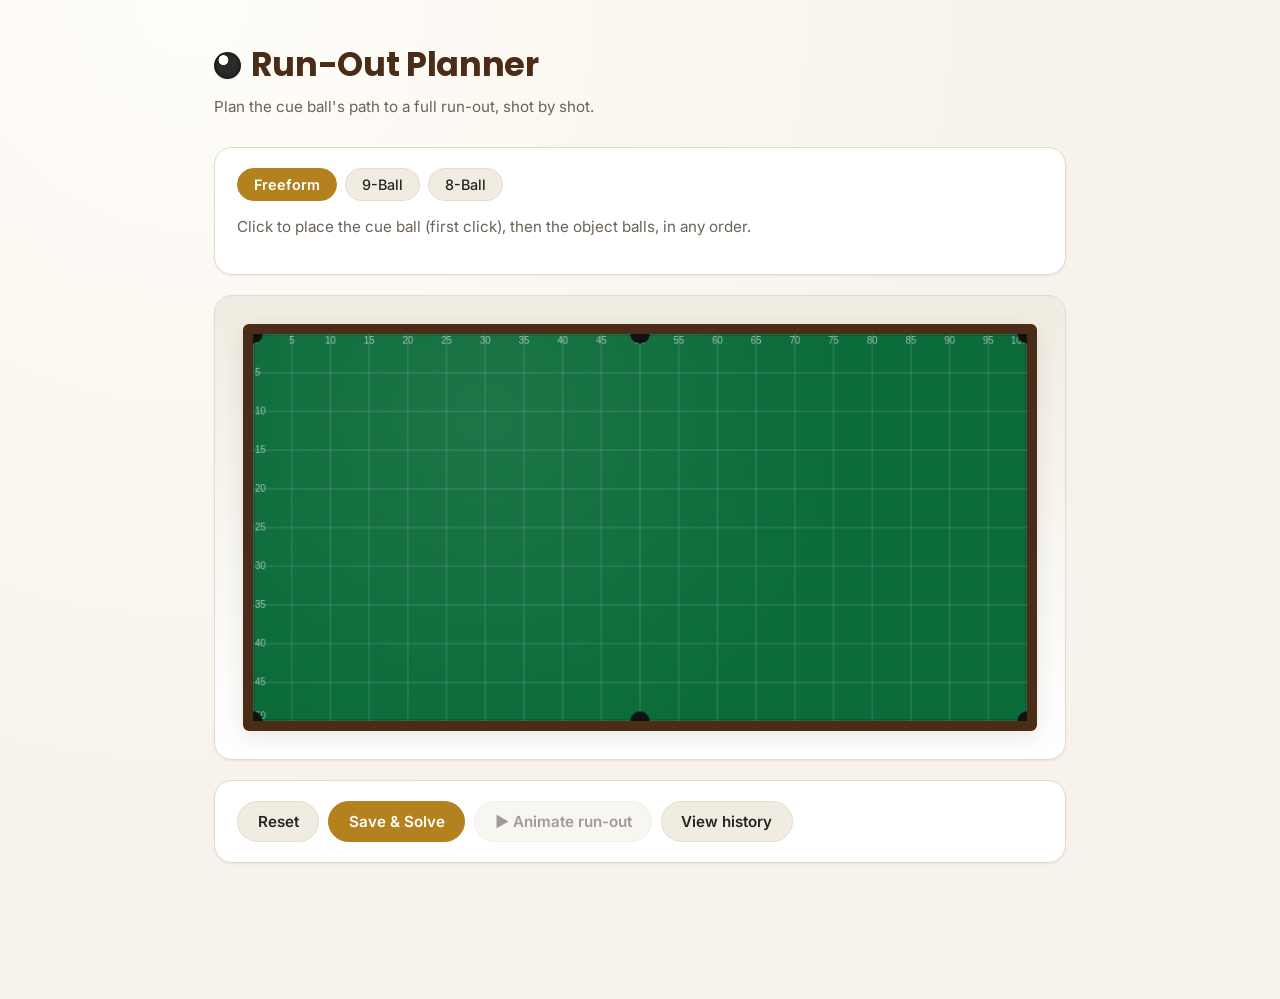
<file: ui/index.html>
<!doctype html>
<html lang="en">
<head>
  <meta charset="utf-8">
  <title>Run-Out Planner</title>
  <link rel="preconnect" href="https://fonts.googleapis.com">
  <link rel="preconnect" href="https://fonts.gstatic.com" crossorigin>
  <link href="https://fonts.googleapis.com/css2?family=Inter:wght@400;500;600;700&family=Poppins:wght@600;700&display=swap" rel="stylesheet">
  <link rel="stylesheet" href="css/style.css">
</head>
<body>
  <header class="app-header">
    <h1>Run-Out Planner</h1>
    <p class="app-tagline">Plan the cue ball's path to a full run-out, shot by shot.</p>
  </header>

  <main>
    <div class="panel">
      <div class="mode-tabs" id="mode-tabs">
        <button class="mode-tab active" data-mode="freeform">Freeform</button>
        <button class="mode-tab" data-mode="nine_ball">9-Ball</button>
        <button class="mode-tab" data-mode="eight_ball">8-Ball</button>
      </div>

      <p id="instructions">
        Click to place the cue ball (first click), then the object balls, in any order.
      </p>

      <div id="group-selector" class="group-selector" hidden>
        <span class="group-selector-label">Your balls:</span>
        <button type="button" class="group-choice" data-group="solids">Solids (1-7)</button>
        <button type="button" class="group-choice" data-group="stripes">Stripes (9-15)</button>
      </div>

      <div id="ball-palette" class="ball-palette" hidden></div>
    </div>

    <div class="panel table-panel">
      <canvas id="table" width="800" height="400"></canvas>
    </div>

    <div class="panel">
      <div class="controls">
        <button id="reset">Reset</button>
        <button id="solve">Save &amp; Solve</button>
        <button id="animate-runout" disabled>▶ Animate run-out</button>
        <button id="toggle-history">View history</button>
      </div>
    </div>

    <div id="result"></div>

    <div class="panel" id="history" hidden></div>
  </main>

  <script src="config.js"></script>
  <script src="js/table.js"></script>
</body>
</html>
</file>
<file: ui/css/style.css>
:root {
  --color-felt: #0b6b3a;
  --color-felt-dark: #064023;
  --color-wood: #4a2c17;
  --color-wood-light: #7a4a26;
  --color-accent: #b4811f;
  --color-accent-dark: #8f6718;
  --color-bg: #f7f3ec;
  --color-surface: #ffffff;
  --color-surface-alt: #f1ece1;
  --color-text: #2b2420;
  --color-text-muted: #6b6258;
  --color-border: #e3dccb;
  --color-danger: #b3261e;
  --color-danger-bg: #fadbd8;
  --color-success: #146c2e;
  --color-success-bg: #d7f2df;
  --shadow-sm: 0 1px 2px rgba(43, 36, 32, 0.08);
  --shadow-md: 0 6px 20px rgba(43, 36, 32, 0.10);
  --radius-md: 12px;
  --radius-lg: 18px;
}

* {
  box-sizing: border-box;
}

body {
  font-family: "Inter", system-ui, sans-serif;
  background: var(--color-bg);
  background-image: radial-gradient(circle at 15% 0%, #fffdf8 0%, var(--color-bg) 55%);
  max-width: 900px;
  margin: 0 auto;
  padding: 2.5rem 1.5rem 4rem;
  color: var(--color-text);
  line-height: 1.5;
}

/* The browser's own [hidden] rule only sets display: none, which any of our
   own "display: flex" rules below silently outranks (author styles beat the
   user-agent stylesheet regardless of selector specificity). Without this,
   toggling an element's `hidden` property in JS stops actually hiding it the
   moment it also has a custom display value, as .ball-palette and
   .group-selector both do. */
[hidden] {
  display: none !important;
}

.app-header {
  margin-bottom: 1.75rem;
}

.app-header h1 {
  font-family: "Poppins", "Inter", system-ui, sans-serif;
  font-size: 2.1rem;
  font-weight: 700;
  letter-spacing: -0.01em;
  margin: 0;
  color: var(--color-wood);
  display: flex;
  align-items: center;
  gap: 0.6rem;
}

.app-header h1::before {
  content: "";
  display: inline-block;
  width: 1.7rem;
  height: 1.7rem;
  border-radius: 50%;
  background:
    radial-gradient(circle at 35% 30%, #fff 0 18%, transparent 20%),
    radial-gradient(circle at 50% 50%, #2b2b2b 0 48%, #050505 100%);
  box-shadow: var(--shadow-sm);
  flex: 0 0 auto;
}

.app-tagline {
  margin: 0.35rem 0 0;
  color: var(--color-text-muted);
  font-size: 0.95rem;
}

.panel {
  background: var(--color-surface);
  border: 1px solid var(--color-border);
  border-radius: var(--radius-lg);
  box-shadow: var(--shadow-sm);
  padding: 1.25rem 1.4rem;
  margin-bottom: 1.25rem;
}

.mode-tabs {
  display: flex;
  gap: 0.5rem;
  margin-bottom: 0.9rem;
}

.mode-tab {
  padding: 0.45rem 1rem;
  border: 1px solid var(--color-border);
  border-radius: 999px;
  background: var(--color-surface-alt);
  color: var(--color-text);
  cursor: pointer;
  font-family: inherit;
  font-size: 0.9rem;
  font-weight: 500;
  transition: background 0.15s ease, color 0.15s ease, border-color 0.15s ease;
}

.mode-tab:hover {
  border-color: var(--color-accent);
}

.mode-tab.active {
  background: var(--color-accent);
  border-color: var(--color-accent);
  color: #fff;
  font-weight: 600;
}

#instructions {
  margin: 0 0 1rem;
  color: var(--color-text-muted);
  font-size: 0.95rem;
}

.group-selector {
  display: flex;
  align-items: center;
  flex-wrap: wrap;
  gap: 0.4rem;
  margin-bottom: 0.9rem;
}

.group-selector-label {
  font-size: 0.85rem;
  color: var(--color-text-muted);
  margin-right: 0.3rem;
}

.group-choice {
  padding: 0.4rem 0.9rem;
  border: 1px solid var(--color-border);
  border-radius: 999px;
  background: var(--color-surface-alt);
  color: var(--color-text);
  cursor: pointer;
  font-family: inherit;
  font-size: 0.9rem;
  transition: background 0.15s ease, color 0.15s ease, border-color 0.15s ease;
}

.group-choice:hover {
  border-color: var(--color-accent);
}

.group-choice.active {
  background: var(--color-accent);
  border-color: var(--color-accent);
  color: #fff;
  font-weight: 600;
}

.ball-palette {
  display: flex;
  align-items: center;
  flex-wrap: wrap;
  gap: 0.4rem;
  margin-bottom: 0.9rem;
}

.ball-palette-label {
  font-size: 0.85rem;
  color: var(--color-text-muted);
  margin-right: 0.3rem;
}

.palette-number {
  width: 2.1rem;
  height: 2.1rem;
  padding: 0;
  margin: 0;
  display: flex;
  align-items: center;
  justify-content: center;
  border-radius: 50%;
  border: 2px solid var(--color-border);
  background: var(--color-surface);
  color: var(--color-text);
  cursor: pointer;
  font-family: inherit;
  font-weight: 600;
  line-height: 1;
  transition: border-color 0.15s ease, box-shadow 0.15s ease;
}

.palette-number:hover:not(:disabled) {
  border-color: var(--color-accent);
}

.palette-number.armed {
  box-shadow: 0 0 0 3px rgba(180, 129, 31, 0.35);
  border-color: var(--color-accent);
}

.palette-number:disabled {
  opacity: 0.35;
  cursor: not-allowed;
}

.table-panel {
  display: flex;
  justify-content: center;
  padding: 1.75rem;
  background: linear-gradient(180deg, var(--color-surface-alt), var(--color-surface));
}

canvas {
  background: var(--color-felt);
  background-image: radial-gradient(circle at 30% 20%, rgba(255, 255, 255, 0.07), transparent 60%);
  border: 10px solid var(--color-wood);
  border-radius: 6px;
  box-shadow: var(--shadow-md), inset 0 0 0 2px rgba(0, 0, 0, 0.15);
  display: block;
  cursor: crosshair;
  max-width: 100%;
}

.controls {
  display: flex;
  flex-wrap: wrap;
  gap: 0.6rem;
  margin: 0;
}

button {
  padding: 0.6rem 1.2rem;
  font-family: inherit;
  font-size: 0.95rem;
  font-weight: 600;
  border: 1px solid var(--color-border);
  border-radius: 999px;
  background: var(--color-surface-alt);
  color: var(--color-text);
  cursor: pointer;
  transition: background 0.15s ease, color 0.15s ease, border-color 0.15s ease, transform 0.05s ease;
}

button:hover {
  border-color: var(--color-accent);
}

button:active {
  transform: scale(0.98);
}

button:disabled {
  opacity: 0.45;
  cursor: not-allowed;
  transform: none;
}

button:disabled:hover {
  border-color: var(--color-border);
}

#solve {
  background: var(--color-accent);
  border-color: var(--color-accent);
  color: #fff;
}

#solve:hover {
  background: var(--color-accent-dark);
  border-color: var(--color-accent-dark);
}

#result {
  min-height: 2rem;
  margin-bottom: 1.25rem;
}

#result .placeholder {
  color: var(--color-text-muted);
}

.solution-heading {
  font-family: "Poppins", "Inter", system-ui, sans-serif;
  font-size: 1.15rem;
  font-weight: 600;
  margin: 0 0 0.85rem;
  color: var(--color-felt-dark);
}

.solution-heading.impossible {
  color: var(--color-danger);
}

.shot-list {
  list-style: none;
  margin: 0;
  padding: 0;
  display: flex;
  flex-direction: column;
  gap: 0.6rem;
}

.shot {
  display: flex;
  align-items: flex-start;
  gap: 0.85rem;
  background: var(--color-surface-alt);
  border: 1px solid var(--color-border);
  border-radius: var(--radius-md);
  padding: 0.7rem 1rem;
}

.shot-ball {
  flex: 0 0 auto;
  width: 1.9rem;
  height: 1.9rem;
  border-radius: 50%;
  background: var(--color-felt);
  color: #fff;
  font-weight: 700;
  display: flex;
  align-items: center;
  justify-content: center;
  box-shadow: var(--shadow-sm);
}

.shot-detail {
  flex: 1 1 auto;
}

.shot-detail summary {
  cursor: pointer;
}

.shot-detail summary::marker {
  color: var(--color-text-muted);
}

.shot-target {
  font-weight: 600;
}

.shot-technical {
  margin: 0.4rem 0 0 1.1rem;
  font-size: 0.85rem;
  color: var(--color-text-muted);
}

.shot-technical p {
  margin: 0.15rem 0;
}

.difficulty {
  display: inline-block;
  margin-left: 0.5rem;
  padding: 0.15rem 0.6rem;
  border-radius: 999px;
  font-size: 0.78rem;
  font-weight: 600;
}

.difficulty-easy {
  background: var(--color-success-bg);
  color: var(--color-success);
}

.difficulty-medium {
  background: #fdf0c8;
  color: #8a5a00;
}

.difficulty-hard {
  background: var(--color-danger-bg);
  color: var(--color-danger);
}

.shot-type-badge {
  display: inline-block;
  margin-left: 0.5rem;
  padding: 0.15rem 0.6rem;
  border-radius: 999px;
  font-size: 0.78rem;
  font-weight: 600;
  background: #e9e1f5;
  color: #5b3a94;
}

.blocked-note {
  color: var(--color-danger);
  margin: 0;
}

.attempt-controls {
  margin-top: 1rem;
  padding-top: 0.85rem;
  border-top: 1px solid var(--color-border);
  display: flex;
  flex-wrap: wrap;
  align-items: center;
  gap: 0.5rem;
}

.attempt-label {
  margin: 0;
  font-weight: 600;
  flex: 1 1 100%;
}

.attempt-notes {
  flex: 1 1 auto;
  padding: 0.45rem 0.6rem;
  font-family: inherit;
  font-size: 0.9rem;
  border: 1px solid var(--color-border);
  border-radius: 8px;
}

.attempt-buttons {
  display: flex;
  gap: 0.5rem;
}

.attempt-yes {
  background: var(--color-success-bg);
  border: 1px solid var(--color-success);
  color: var(--color-success);
}

.attempt-no {
  background: var(--color-danger-bg);
  border: 1px solid var(--color-danger);
  color: var(--color-danger);
}

.attempt-confirm {
  margin: 0.5rem 0 0;
  color: var(--color-success);
  font-weight: 600;
}

#history {
  margin-top: 0;
}

.history-list {
  list-style: none;
  margin: 0;
  padding: 0;
  display: flex;
  flex-direction: column;
  gap: 0.6rem;
}

.history-item {
  background: var(--color-surface-alt);
  border: 1px solid var(--color-border);
  border-radius: var(--radius-md);
  padding: 0.7rem 1rem;
}

.history-summary {
  margin: 0 0 0.3rem;
  font-weight: 600;
}

.history-positions {
  margin: 0 0 0.5rem;
  font-size: 0.85rem;
  color: var(--color-text-muted);
}

.history-solution {
  margin-bottom: 0.4rem;
}

.history-shot-list {
  margin: 0;
  padding-left: 1.2rem;
  font-size: 0.9rem;
}

.history-shot-list li {
  margin: 0.1rem 0;
}

.history-attempt {
  margin: 0.15rem 0;
  font-size: 0.9rem;
  color: var(--color-text-muted);
}
</file>
